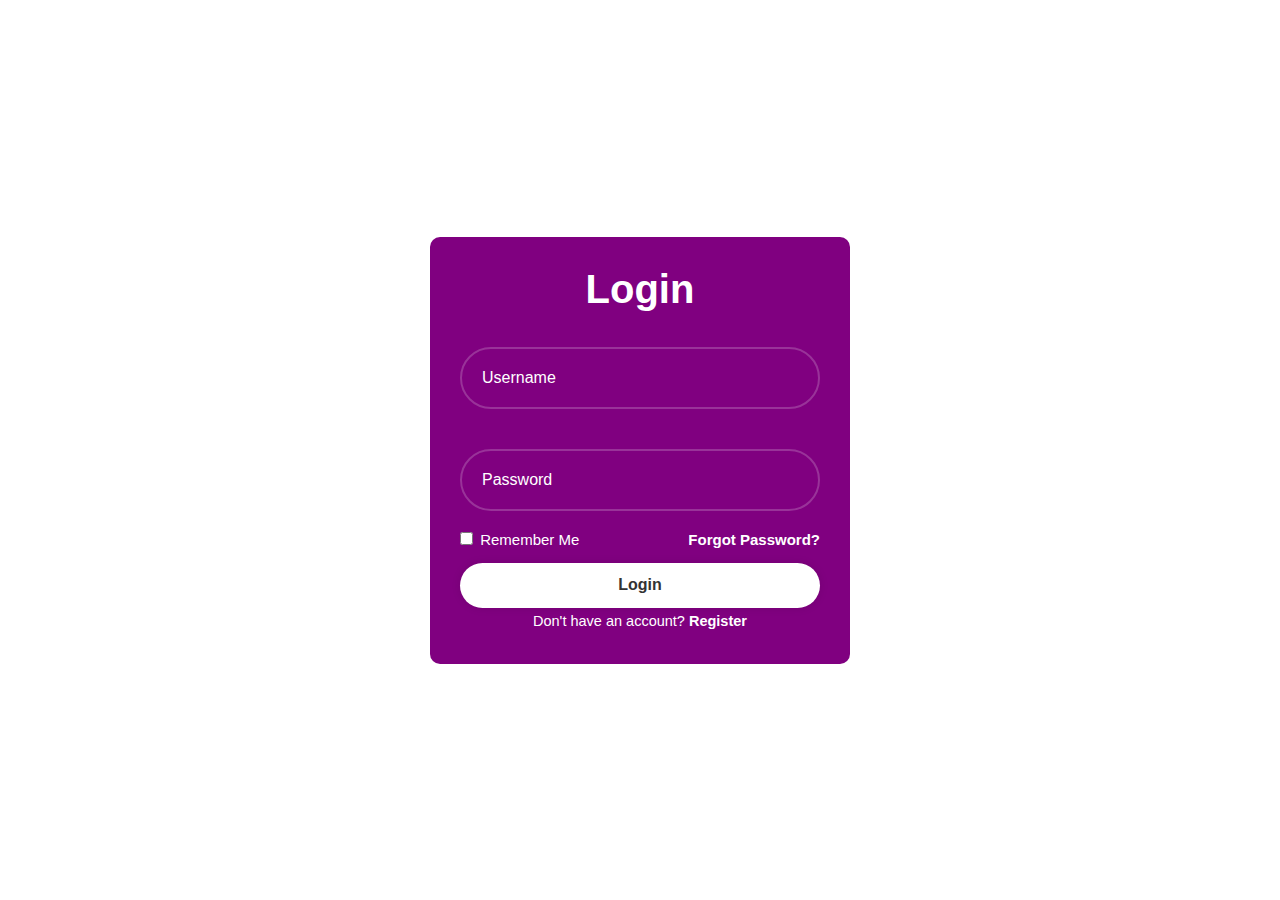
<file: login/loginPage.html>
<!DOCTYPE html>
<html lang="en">
<head>
    <meta charset="UTF-8">
    <meta name="viewport" content="width=device-width, initial-scale=1.0">
    <title>Login Page</title>
    <link rel="stylesheet" href="style.css">
    <link href='https://unpkg.com/boxicons@2.1.4/css/boxicons.min.css' rel='stylesheet'>

</head>

<body>
    <div class="wrapper">
        <form action="action_page.php" method="post">
            <h1>Login</h1>
            <div class="input-box">
                 <input type="text" placeholder="Username" required>
                 <i class='bx bxs-user'></i>
            </div>
            <div class="input-box">
                <input type="password" placeholder="Password" required>
                <i class='bx bxs-lock-alt'></i>
           </div>

           <div class="remember-forgot">
                <label><input type="checkbox"> Remember Me</label>
                <a href="#">Forgot Password?</a>
           </div>
            <button type="submit" class="btn">Login</button>
            <div class="register-link">
                <p>Don't have an account? <a href="#">Register</a></p>

            </div>
        </form>


    </div>
</body>
</html>
</file>
<file: login/style.css>
*   {
    margin: 0;
    padding: 0;
    box-sizing: border-box;
    font-family: "Poppins", sans-serif;
}

body {
    display: flex;
    justify-content: center;
    align-items: center;
    min-height: 100vh;
    background-size: cover;
    background-position: center;
}

.wrapper {
    width: 420px;
    background: purple;
    color: #fff;
    border-radius: 10px;
    padding: 30px;
}

.wrapper h1 {
    font-size: 40px;
    text-align: center;
}

.wrapper .input-box {
    width: 100%;
    height: 50%;
    margin: 30px 0;
}

.input-box input {
    width: 100%;
    height: 100%;
    background: transparent;
    margin: 5px 0;
    border: none;
    outline: none;
    border: 2px solid rgba(255, 255,255, .2);
    border-radius: 40px;
    font-size: 16px;
    color: #fff;
    padding: 20px 45px 20px 20px;
}

.input-box input::placeholder {
    color: #fff;
}

.input-box i {
    position: absolute;
    right: 20px;
    top: 50%;
    transform: translateY(-50%);
    font-size: 20px;
}

.wrapper .remember-forgot {
    display: flex;
    justify-content: space-between;
    font-size: 15px;
    margin: -15px 0 15px;
}

.remember-forgot label input {
    accent-color: #fff;
    margin-right: 3px;
}

.remember-forgot a {
    color: #fff;
    text-decoration: none;
    font-weight: 600;
}

.remember-forgot a:hover {
    text-decoration: underline;
}

.wrapper .btn {
    width: 100%;
    height: 45px;
    background: #fff;
    border: none;
    outline: none;
    border-radius: 40px;
    box-shadow: 0 0 10px rgba(0, 0, 0, .1);
    cursor: pointer;
    font-size: 16px;
    color: #333;
    font-weight: 600;
}

.wrapper .register-link {
    font-size: 14.5px;
    text-align: center;
    margin-top: 20px 0 15px;
    padding: 5px;
}

.register-link p a {
    color: #fff;
    text-decoration: none;
    font-weight: 600;
}

.register-link p a:hover {
    text-decoration: underline;
}
</file>
